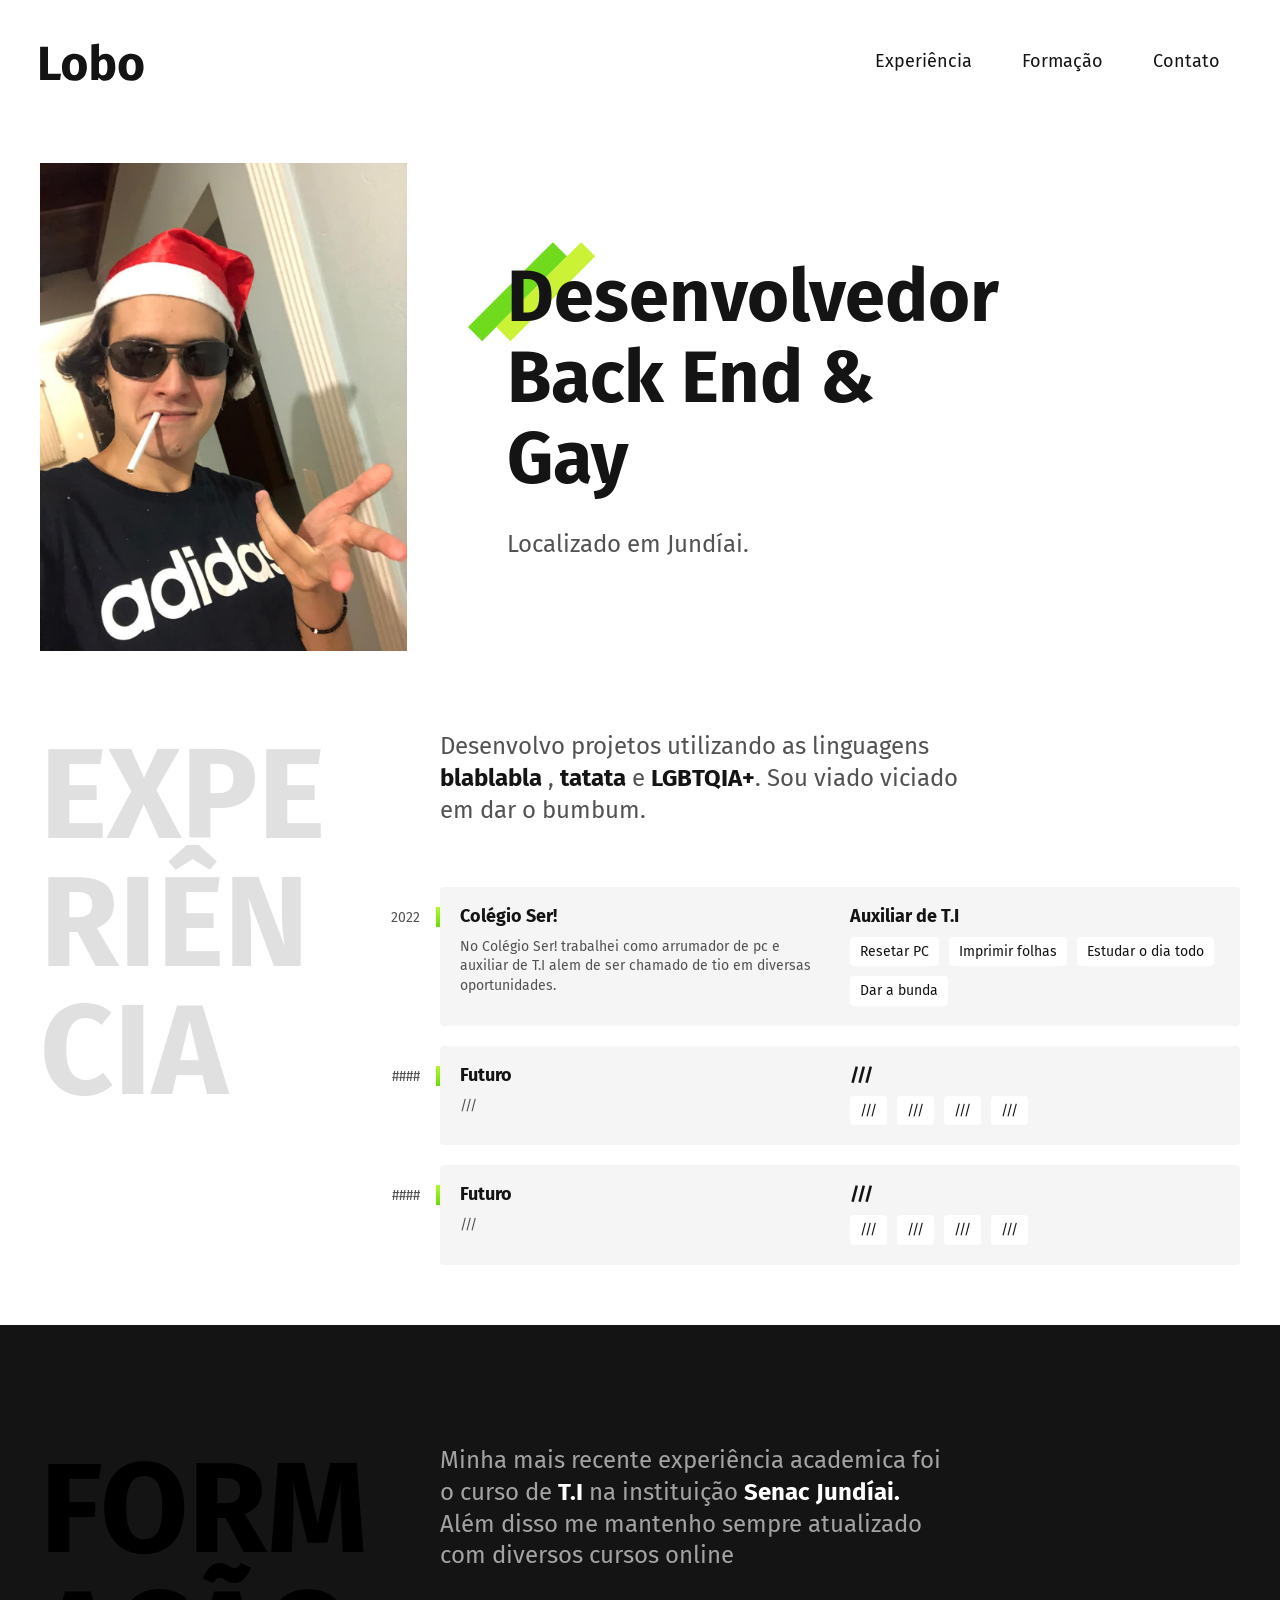
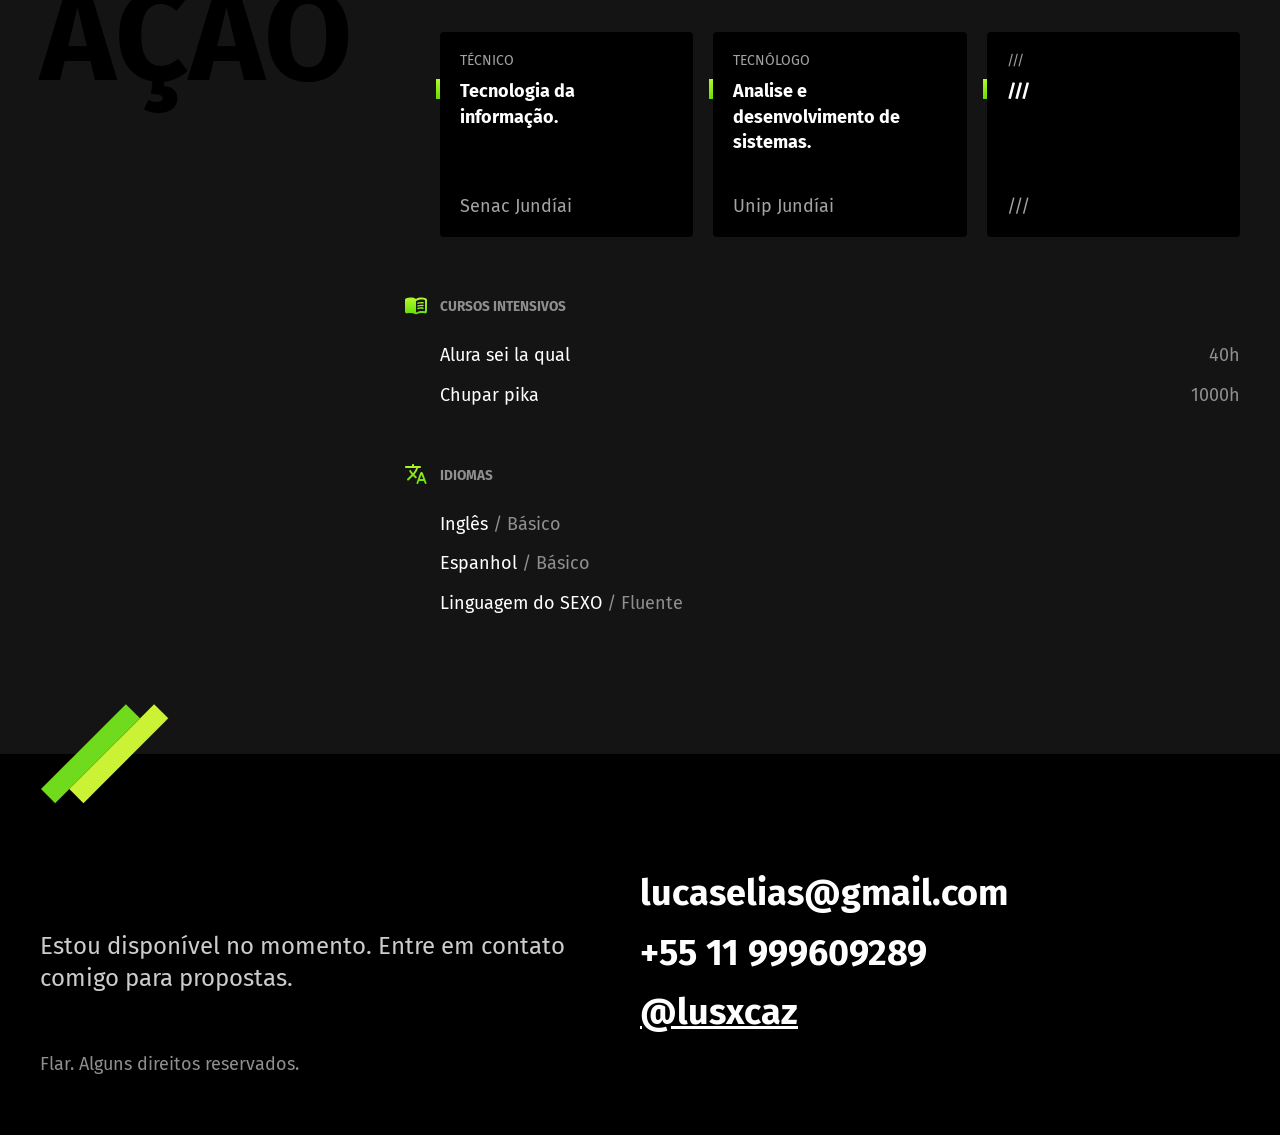
<file: index.html>
<!DOCTYPE html>
<html lang="pt-br">

<head>
  <meta charset="UTF-8">
  <meta name="viewport" content="width=device-width, initial-scale=1.0">
  <link rel="stylesheet" href="/css/style.min.css">
  <title>Lusxcaz - Developer e Gay</title>
  <meta name="description" content="Desenvolvedor Back End & Gay.
  Localizado em Jundíai.">
  <link rel="icon" href="/img/favicon.svg" type="image/svg+xml">
  <link rel="preconnect" href="https://fonts.googleapis.com">
  <link rel="preconnect" href="https://fonts.gstatic.com" crossorigin>
  <link href="https://fonts.googleapis.com/css2?family=Fira+Sans:wght@400;700&display=swap" rel="stylesheet">
</head>

<body>
  <header class="header">
    <img src="/img/marca.svg" alt="Alterar depois" width="104" height="38">
    <nav>
      <ul class="header-menu">
        <li><a href="#exp">Experiência</a></li>
        <li><a href="#form">Formação</a></li>
        <li><a href="#cont">Contato</a></li>

      </ul>
    </nav>
  </header>
  <main class="intro">
    <img src="/img/lucas gay.jpg" alt="Lucas maconheiro" width="962" height="430">
    <div>
      <h1>
        Desenvolvedor <br> Back End & <br> Gay
      </h1>
      <p>Localizado em Jundíai.</p>
    </div>
  </main>
  <section class="exp" id="exp" aria-label="exp">
    <h2 class="subtitulo" subtitulo>Experiência</h2>
    <div>
      <p class="exp-txt">Desenvolvo projetos utilizando as linguagens <strong> blablabla </strong> , <strong>tatata</strong> e <strong>LGBTQIA+</strong>. Sou viado viciado em dar o bumbum. </p>
      <div class="empresa">
        <span class="emp-ano">2022</span>
        <h3 class="emp-titulo">Colégio Ser!</h3>
        <span class="emp-titulo">Auxiliar de T.I</span>
        <p class="emp-txt">No Colégio Ser! trabalhei como arrumador de pc e auxiliar de T.I alem de ser chamado de tio em diversas oportunidades.</p>
        <ul class="emp-hab">
          <li>Resetar PC</li>
          <LI>Imprimir folhas</LI>
          <li>Estudar o dia todo</li>
          <li>Dar a bunda</li>
        </ul>
      </div>
      <div class="empresa">
        <span class="emp-ano">####</span>
        <h3 class="emp-titulo">Futuro</h3>
        <span class="emp-titulo">///</span>
        <p class="emp-txt">///</p>
        <ul class="emp-hab">
          <li>///</li>
          <LI>///</LI>
          <li>///</li>
          <li>///</li>
        </ul>
      </div>
      <div class="empresa">
        <span class="emp-ano">####</span>
        <h3 class="emp-titulo">Futuro</h3>
        <span class="emp-titulo">///</span>
        <p class="emp-txt">///</p>
        <ul class="emp-hab">
          <li>///</li>
          <LI>///</LI>
          <li>///</li>
          <li>///</li>
        </ul>
      </div>
  </section>
  <section class="formacao" id="formacao" aria-label="formação">
    <div class="form-cont">
      <h2 class="subtitulo" id="form">Formação</h2>
      <div>
        <p class="form-txt">Minha mais recente experiência academica foi o curso de <strong>T.I</strong> na instituição <strong>Senac Jundíai.</strong> Além disso me mantenho sempre atualizado com diversos cursos online</p>
        <ul class="facul-lista">
          <li class="facul">
            <span class="facul-tipo">Técnico</span>
            <h3 class="facul-curso"> Tecnologia da informação.</h3>
            <span class="facul-local">Senac Jundíai</span>
          </li>
          <li class="facul">
            <span class="facul-tipo">Tecnólogo</span>
            <h3 class="facul-curso">Analise e desenvolvimento de sistemas.</h3>
            <span class="facul-local">Unip Jundíai</span>
          </li>
          <li class="facul">
            <span class="facul-tipo">///</span>
            <h3 class="facul-curso">///</h3>
            <span class="facul-local">///</span>
        </ul>
        <div class="form-extra">
          <div class="cursos">
            <h3>Cursos intensivos</h3>
            <ul>
              <li>Alura sei la qual <span>40h</span></li>
              <li>Chupar pika <span>1000h</span></li>
            </ul>
          </div>
          <div class="idiomas">
            <h3>Idiomas</h3>
            <ul>
              <li>Inglês <span>/ Básico</span></li>
              <li>Espanhol <span>/ Básico</span></li>
              <li>Linguagem do SEXO <span>/ Fluente</span></li>
            </ul>
          </div>
        </div>
      </div>
    </div>

  </section>

  <footer class="footer" id="cont">
    <div class="footer-conteiner">
      <p class="footer-txt">
        Estou disponível no momento. Entre em contato comigo para propostas.
      </p>
      <ul class="footer-cont">
        <li>lucaselias@gmail.com</li>
        <li>+55 11 999609289</li>
        <li><a href="https://www.instagram.com/lusxcaz/">@lusxcaz</a></li>
      </ul>
      <p class="footer-copy">Flar. Alguns direitos reservados.</p>
    </div>
  </footer>
</body>

</html>
</file>
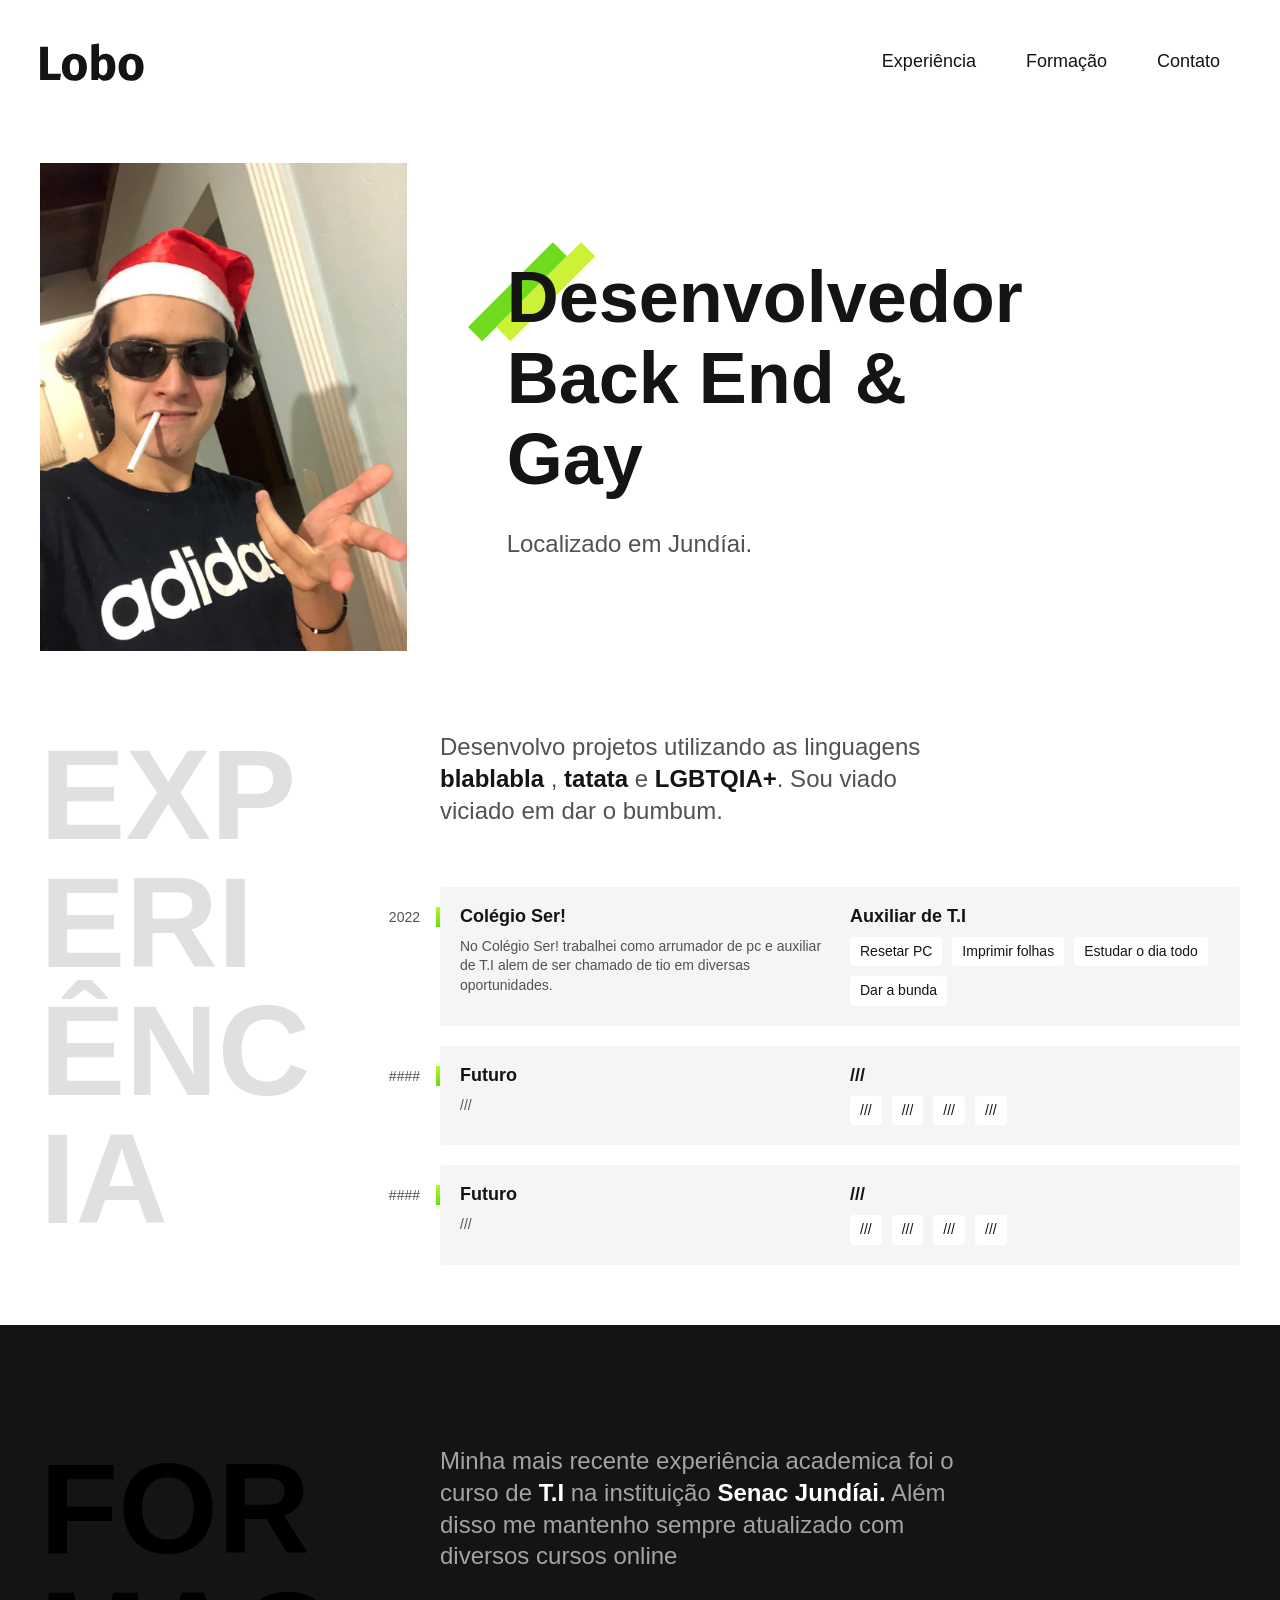
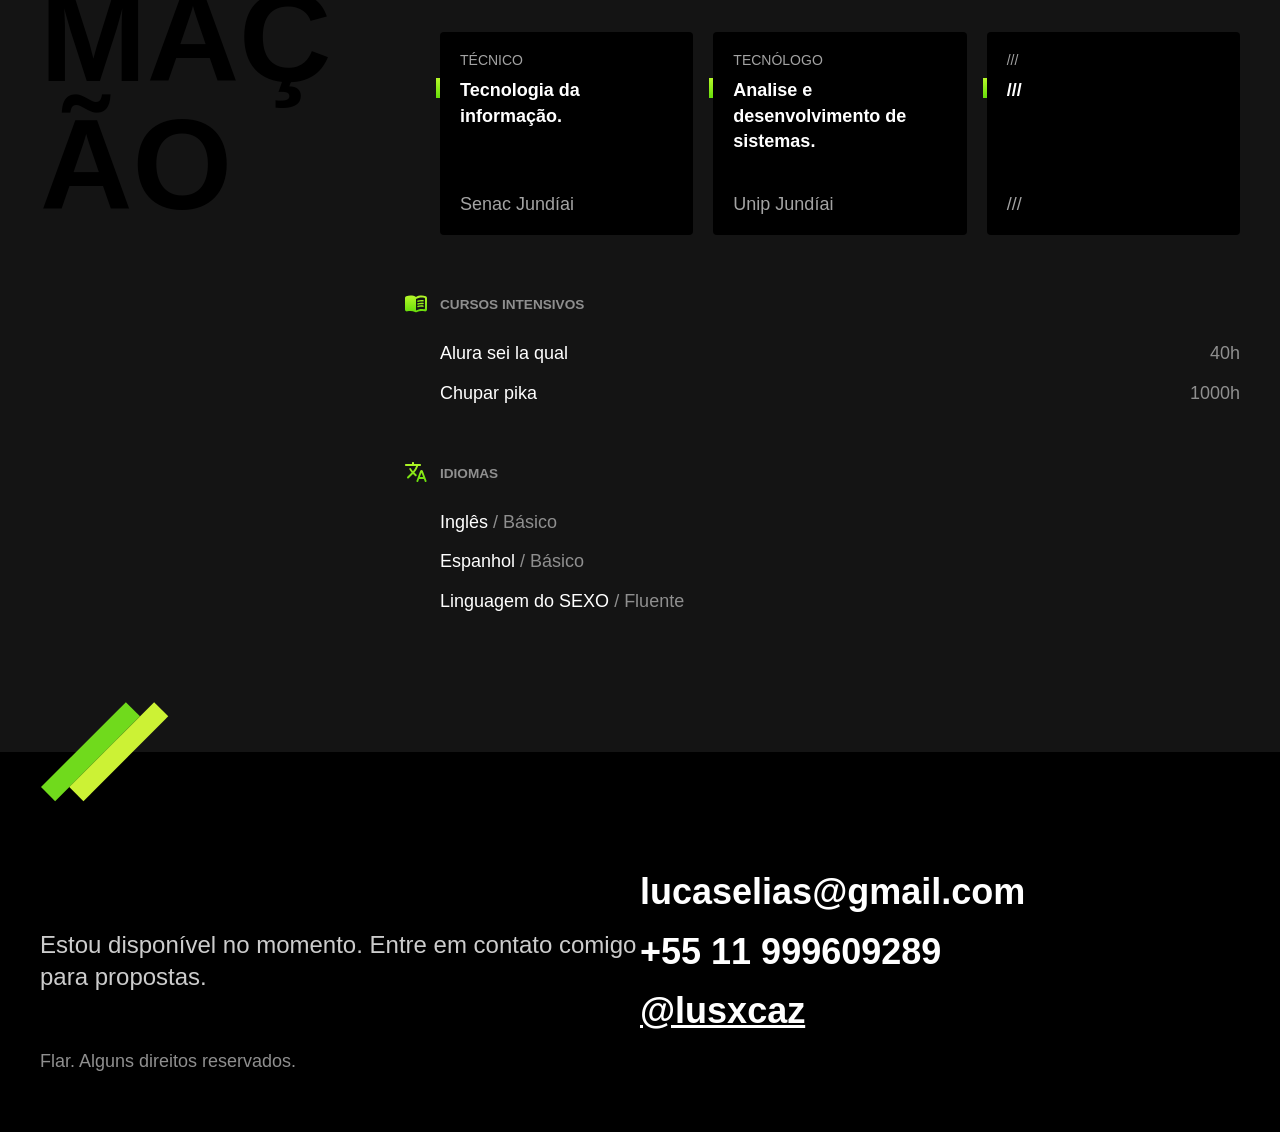
<file: Portifolio.html>
<!DOCTYPE html>
<html lang="pt-br">

<head>
  <meta charset="UTF-8">
  <meta name="viewport" content="width=device-width, initial-scale=1.0">
  <link rel="stylesheet" href="/css/style.min.css">
  <title>Lusxcaz - Developer e Gay</title>
  <meta name="description" content="Desenvolvedor Back End & Gay.
  Localizado em Jundíai.">
</head>

<body>
  <header class="header">
    <img src="/img/marca.svg" alt="Alterar depois" width="104" height="38">
    <nav>
      <ul class="header-menu">
        <li><a href="#exp">Experiência</a></li>
        <li><a href="#form">Formação</a></li>
        <li><a href="#cont">Contato</a></li>

      </ul>
    </nav>
  </header>
  <main class="intro">
    <img src="/img/lucas gay.jpg" alt="Lucas maconheiro" width="962" height="430">
    <div>
      <h1>
        Desenvolvedor <br> Back End & <br> Gay
      </h1>
      <p>Localizado em Jundíai.</p>
    </div>
  </main>
  <section class="exp" id="exp" aria-label="exp">
    <h2 class="subtitulo" subtitulo>Experiência</h2>
    <div>
      <p class="exp-txt">Desenvolvo projetos utilizando as linguagens <strong> blablabla </strong> , <strong>tatata</strong> e <strong>LGBTQIA+</strong>. Sou viado viciado em dar o bumbum. </p>
      <div class="empresa">
        <span class="emp-ano">2022</span>
        <h3 class="emp-titulo">Colégio Ser!</h3>
        <span class="emp-titulo">Auxiliar de T.I</span>
        <p class="emp-txt">No Colégio Ser! trabalhei como arrumador de pc e auxiliar de T.I alem de ser chamado de tio em diversas oportunidades.</p>
        <ul class="emp-hab">
          <li>Resetar PC</li>
          <LI>Imprimir folhas</LI>
          <li>Estudar o dia todo</li>
          <li>Dar a bunda</li>
        </ul>
      </div>
      <div class="empresa">
        <span class="emp-ano">####</span>
        <h3 class="emp-titulo">Futuro</h3>
        <span class="emp-titulo">///</span>
        <p class="emp-txt">///</p>
        <ul class="emp-hab">
          <li>///</li>
          <LI>///</LI>
          <li>///</li>
          <li>///</li>
        </ul>
      </div>
      <div class="empresa">
        <span class="emp-ano">####</span>
        <h3 class="emp-titulo">Futuro</h3>
        <span class="emp-titulo">///</span>
        <p class="emp-txt">///</p>
        <ul class="emp-hab">
          <li>///</li>
          <LI>///</LI>
          <li>///</li>
          <li>///</li>
        </ul>
      </div>
  </section>
  <section class="formacao" id="formacao" aria-label="formação">
    <div class="form-cont">
      <h2 class="subtitulo" id="form">Formação</h2>
      <div>
        <p class="form-txt">Minha mais recente experiência academica foi o curso de <strong>T.I</strong> na instituição <strong>Senac Jundíai.</strong> Além disso me mantenho sempre atualizado com diversos cursos online</p>
        <ul class="facul-lista">
          <li class="facul">
            <span class="facul-tipo">Técnico</span>
            <h3 class="facul-curso"> Tecnologia da informação.</h3>
            <span class="facul-local">Senac Jundíai</span>
          </li>
          <li class="facul">
            <span class="facul-tipo">Tecnólogo</span>
            <h3 class="facul-curso">Analise e desenvolvimento de sistemas.</h3>
            <span class="facul-local">Unip Jundíai</span>
          </li>
          <li class="facul">
            <span class="facul-tipo">///</span>
            <h3 class="facul-curso">///</h3>
            <span class="facul-local">///</span>
        </ul>
        <div class="form-extra">
          <div class="cursos">
            <h3>Cursos intensivos</h3>
            <ul>
              <li>Alura sei la qual <span>40h</span></li>
              <li>Chupar pika <span>1000h</span></li>
            </ul>
          </div>
          <div class="idiomas">
            <h3>Idiomas</h3>
            <ul>
              <li>Inglês <span>/ Básico</span></li>
              <li>Espanhol <span>/ Básico</span></li>
              <li>Linguagem do SEXO <span>/ Fluente</span></li>
            </ul>
          </div>
        </div>
      </div>
    </div>

  </section>

  <footer class="footer" id="cont">
    <div class="footer-conteiner">
      <p class="footer-txt">
        Estou disponível no momento. Entre em contato comigo para propostas.
      </p>
      <ul class="footer-cont">
        <li>lucaselias@gmail.com</li>
        <li>+55 11 999609289</li>
        <li><a href="https://www.instagram.com/lusxcaz/">@lusxcaz</a></li>
      </ul>
      <p class="footer-copy">Flar. Alguns direitos reservados.</p>
    </div>
  </footer>
</body>

</html>
</file>
<file: css/style.min.css>
body{font-family:"fira sans",Arial,Helvetica,sans-serif;margin:0;color:#141414}h1,h2,h3,p{margin:0}ul{padding:0;list-style:none;margin:0}img{max-width:100%;height:auto;display:block}.subtitulo{font-size:8rem;line-height:1;text-transform:uppercase;word-break:break-all;max-width:4ch}@media (max-width:1000px){.subtitulo{font-size:3rem;text-transform:capitalize;max-width:initial!important}}.header{max-width:1200px;padding:40px 20px;display:flex;margin:0 auto;align-items:center;justify-content:space-between}.header-menu{display:flex;gap:10px;flex-wrap:wrap;justify-content:center}.header-menu a{font-size:1.125rem;line-height:1.3;padding:10px 20px;text-decoration:none;color:#141414;display:block}@media (max-width:700px){.header{flex-direction:column;gap:40px;padding:20px}.header a{background-color:#f5f5f5;border-radius:4px}}.intro{max-width:1200px;padding:40px 20px;margin:0 auto;display:grid;grid-template-columns:1fr 2fr;gap:100px;align-items:center}.intro h1{font-size:4.5rem;line-height:1.125;margin-bottom:30px;position:relative}.intro h1::before{content:"";display:block;width:130px;height:100px;background:url("/img/detalhe.svg") no-repeat center;position:absolute;top:-15px;left:-40px;z-index:-1}.intro p{font-size:1.5rem;color:#525252}@media (max-width:1000px){.intro h1{font-size:3rem}}@media (max-width:800px){.intro{grid-template-columns:1fr 1fr;gap:40px}.intro h1{font-size:2rem}.intro h1::before{width:30px;height:10px;left:0}}@media (max-width:422px){.intro{grid-template-columns:1fr}.intro img{display:none}}.exp{max-width:1200px;padding:40px 20px;margin:0 auto;display:grid;grid-template-columns:1fr 2fr;grid:100px}.exp .subtitulo{color:#e0e0e0}.exp-txt{font-size:1.5rem;line-height:1.33;max-width:40ch;margin-bottom:60px;color:#525252}.exp-txt strong{color:#141414}.empresa{display:grid;grid-template-columns:1fr 1fr;gap:10px 20px;padding:20px;background:#f5f5f5;margin-bottom:20px;border-radius:4px;position:relative}.empresa::before{content:"";display:block;width:4px;height:20px;background:linear-gradient(#b6f829,#67dd0a);position:absolute;top:20px;left:-4px}.emp-ano{position:absolute;top:22px;left:-100px;color:#525252;font-size:.875rem;width:80px;text-align:right}.emp-titulo{font-size:1.125rem;line-height:1.1;font-weight:700}.emp-txt{font-size:.875rem;line-height:1.4;color:#525252}.emp-hab{display:flex;flex-wrap:wrap;gap:10px;align-content:start}.emp-hab li{font-size:.875rem;line-height:1.4;border-radius:4px;background:#fff;padding:5px 10px}@media (max-width:1000px){.exp{grid-template-columns:1fr;gap:40px}.exp .subtitulo{color:#141414}.exp-txt{font-size:1.25rem}.emp-ano{position:initial;order:1;width:initial;text-align:left}}@media (max-width:400px){.empresa{grid-template-columns:1fr}}.formacao{background-color:#141414;color:#fff}.form-cont{max-width:1200px;padding:120px 20px;margin:0 auto;display:grid;grid-template-columns:1fr 2fr;grid:100px;position:relative}.form-cont::after{content:"";display:block;width:130px;height:100px;background:url(/img/detalhe.svg) no-repeat center center;position:absolute;bottom:-50px;left:20px}.formacao .subtitulo{color:#000;max-width:5ch}.form-txt{font-size:1.5rem;line-height:1.33;max-width:40ch;margin-bottom:60px;color:#a3a3a3}.form-txt strong{color:#fff}.facul-lista{display:flex;flex-wrap:wrap;gap:20px;margin-bottom:60px}.facul{flex:1;background-color:#000;padding:20px;border-radius:4px;display:flex;flex-direction:column}.facul-tipo{font-size:.875rem;text-transform:uppercase;color:#a3a3a3;margin-bottom:10px}.facul-curso{flex:1;font-size:1.125rem;line-height:1.4;margin-bottom:40px;position:relative}.facul-curso::before{content:"";display:block;width:4px;height:20px;background:linear-gradient(#b6f829,#67dd0a);position:absolute;left:-24px}.facul-local{font-size:1.125rem;color:#a3a3a3}.cursos{margin-bottom:60px}.form-extra h3{font-size:.85rem;line-height:1.4;color:#8f8f8f;text-transform:uppercase;margin-bottom:30px;position:relative}.form-extra h3::before{content:"";display:block;width:24px;height:24px;position:absolute;top:-4px;left:-36px}.cursos h3::before{background:url(/img/cursos.svg) no-repeat center center}.idiomas h3::before{background:url(/img/idiomas.svg) no-repeat center center}.form-extra li{font-size:1.125rem;line-height:1.1;margin-bottom:20px}.form-extra span{color:#8f8f8f}.cursos li{display:flex;justify-content:space-between}@media (max-width:1000px){.form-cont{grid-template-columns:1fr;padding:60px 20px;gap:40px}.formacao .subtitulo{color:#fff}.form-txt{font-size:1.25rem}.form-extra h3::before{position:initial;margin-bottom:10px}}.footer{background-color:#000}.footer-conteiner{max-width:1200px;padding:120px 20px 60px 20px;margin:0 auto;display:grid;grid-template-columns:1fr 1fr;grid:100px;align-items:center}.footer-txt{font-size:1.5rem;line-height:1.33;color:#ccc}.footer-cont li{font-weight:700;font-size:2.25rem;line-height:1.1;color:#fff;margin-bottom:20px}.footer-cont li a{color:#fff}.footer-copy{font-size:1.125rem;color:#8f8f8f;grid-column:1/-1}@media (max-width:1000px){.footer-conteiner{grid-template-columns:1fr;gap:40px}.footer-cont li{font-size:1.5rem}}
</file>
